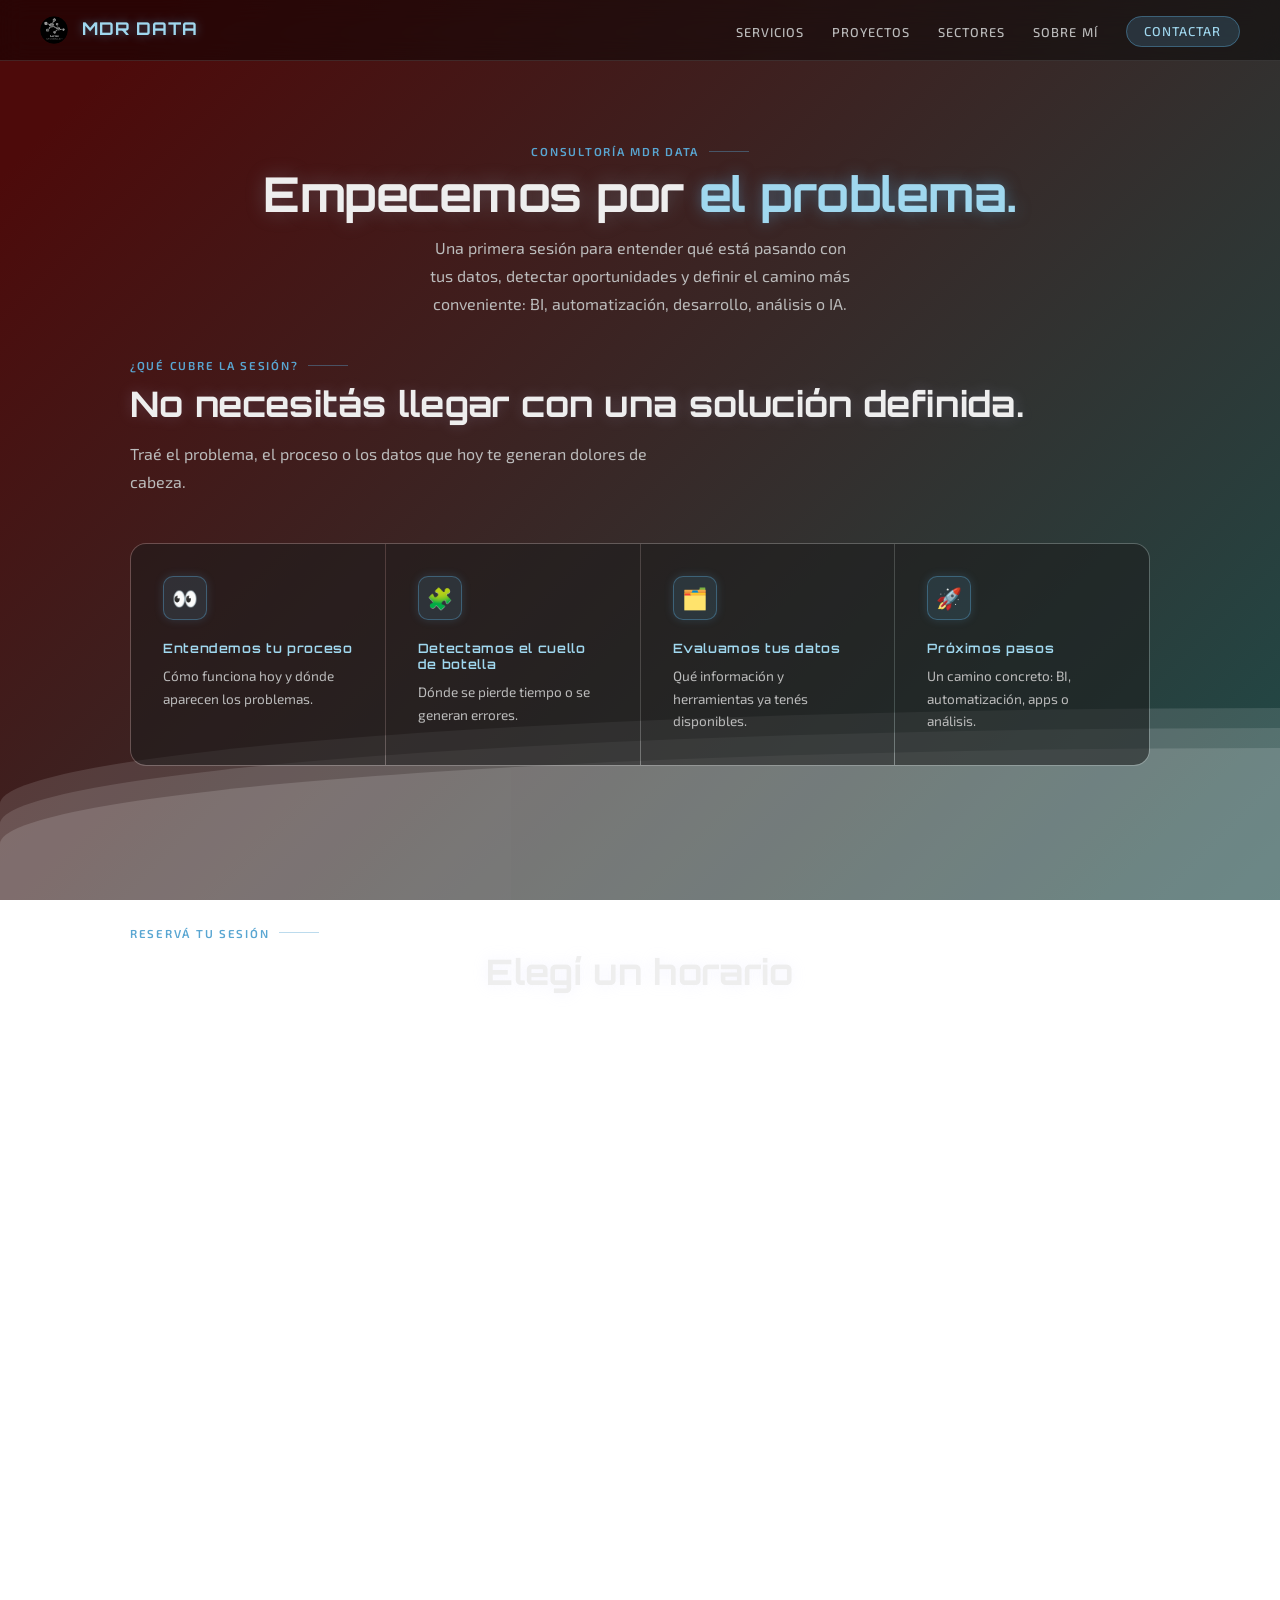
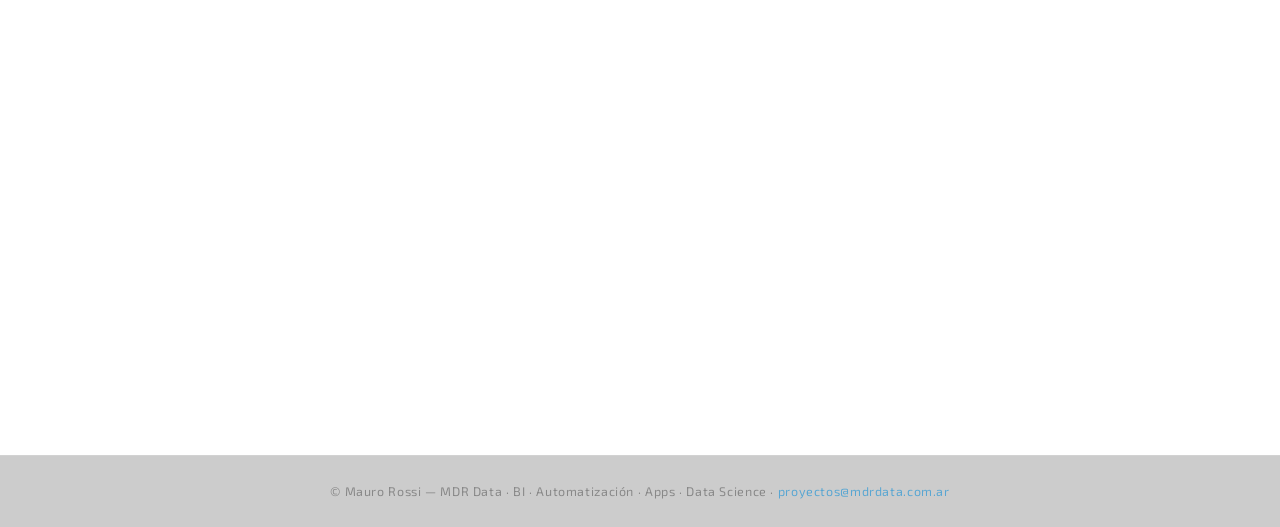
<file: agenda.html>
<!DOCTYPE html>
<html lang="es">
<head>
<meta charset="UTF-8" />
<meta name="viewport" content="width=device-width, initial-scale=1.0" />
<meta name="description" content="Agendá un diagnóstico de datos con MDR Data. BI, Power BI, automatización, SQL, Python, apps e inteligencia artificial." />
<title>Agendar diagnóstico | MDR Data</title>
<link rel="preconnect" href="https://fonts.googleapis.com">
<link rel="preconnect" href="https://fonts.gstatic.com" crossorigin>
<link href="https://fonts.googleapis.com/css2?family=Orbitron:wght@600;700;800&family=Exo+2:wght@400;500;600;700&display=swap" rel="stylesheet">
<link rel="stylesheet" href="style.css">
<style>
  .agenda-hero{ min-height:auto; padding:9rem 0 2.5rem; display:block; }
  .agenda-hero .container{ text-align:center; }
  .agenda-hero .section-label{ justify-content:center; }
  .agenda-hero .hero-title{ margin-bottom:1rem; }
  .agenda-hero .hero-sub{ margin:0 auto; }

  .booking-panel{
    max-width:960px; margin:0 auto;
    background:var(--surface); border:1px solid var(--border); border-radius:20px;
    padding:1.5rem; backdrop-filter:blur(6px); text-align:center;
  }
  .booking-panel .hint{ color:var(--text-dim); font-size:.8rem; margin-top:1rem; }

  /* Marco tipo "ventana" del scheduler */
  .scheduler-frame{
    margin-top:1.25rem;
    border-radius:18px;
    overflow:hidden;
    background:#fff;
    border:1px solid var(--border);
    box-shadow:0 12px 40px rgba(0,0,0,.35), 0 0 0 1px rgba(34,211,238,.08) inset;
  }
  .scheduler-frame__bar{
    display:flex; align-items:center; gap:.5rem;
    padding:.6rem .9rem;
    background:linear-gradient(90deg, rgba(34,211,238,.12), rgba(34,211,238,.02));
    border-bottom:1px solid var(--border);
  }
  .scheduler-frame__dot{
    width:10px; height:10px; border-radius:50%;
    background:#ff5f57; box-shadow:14px 0 0 #febc2e, 28px 0 0 #28c840;
    margin-right:1.4rem; flex:0 0 auto;
  }
  .scheduler-frame__title{
    font-family:'Orbitron', sans-serif;
    font-size:.72rem; letter-spacing:.14em; text-transform:uppercase;
    color:var(--text-dim);
  }
  .scheduler-frame__body{
    position:relative;
    background:#fff;
  }
  .scheduler-frame__body iframe{
    display:block;
    width:100%;
    height:760px;
    border:0;
    background:#fff;
  }

  /* Botón fallback */
  .scheduler-fallback{
    display:inline-flex; align-items:center; gap:.45rem;
    margin-top:.9rem;
    padding:.55rem 1rem;
    font-size:.82rem;
    color:var(--text-muted);
    border:1px solid var(--border);
    border-radius:999px;
    text-decoration:none;
    background:transparent;
    transition:border-color .2s ease, color .2s ease, background .2s ease;
  }
  .scheduler-fallback:hover{
    color:#22d3ee;
    border-color:#22d3ee;
    background:rgba(34,211,238,.06);
  }

  @media (max-width:600px){
    .booking-panel{ padding:1rem; }
    .scheduler-frame__body iframe{ height:900px; }
  }
</style>
</head>
<body>
<div class="wave"></div>
<div class="wave"></div>
<div class="wave"></div>

<nav>
  <a href="index.html" class="nav-logo">
    <img src="Logo.png" alt="MDR Data" style="height:28px;width:28px;object-fit:cover;border-radius:50%;mix-blend-mode:lighten;margin-right:0.5rem;vertical-align:middle;">
    MDR DATA
  </a>
  <button class="nav-burger" id="navBurger" aria-label="Menú"><span></span><span></span><span></span></button>
  <ul class="nav-links" id="navLinks">
    <li><a href="index.html#servicios">Servicios</a></li>
    <li><a href="index.html#proyectos">Proyectos</a></li>
    <li><a href="index.html#sectores">Sectores</a></li>
    <li><a href="index.html#sobre-mi">Sobre mí</a></li>
    <li><a href="index.html#contacto" class="nav-cta">Contactar</a></li>
  </ul>
</nav>

<main>
  <section class="agenda-hero">
    <div class="container">
      <div class="section-label">Consultoría MDR Data</div>
      <h1 class="hero-title">Empecemos por <em>el problema.</em></h1>
      <p class="hero-sub">Una primera sesión para entender qué está pasando con tus datos, detectar oportunidades y definir el camino más conveniente: BI, automatización, desarrollo, análisis o IA.</p>
    </div>
  </section>

  <section style="padding-top:0;">
    <div class="container">
      <div class="section-label">¿Qué cubre la sesión?</div>
      <h2 class="section-title">No necesitás llegar con una solución definida.</h2>
      <p class="section-desc">Traé el problema, el proceso o los datos que hoy te generan dolores de cabeza.</p>
      <div class="services-grid" style="margin-top:1.5rem;">
        <div class="service-card"><div class="service-icon">👀</div><div class="service-title">Entendemos tu proceso</div><div class="service-desc">Cómo funciona hoy y dónde aparecen los problemas.</div></div>
        <div class="service-card"><div class="service-icon">🧩</div><div class="service-title">Detectamos el cuello de botella</div><div class="service-desc">Dónde se pierde tiempo o se generan errores.</div></div>
        <div class="service-card"><div class="service-icon">🗂️</div><div class="service-title">Evaluamos tus datos</div><div class="service-desc">Qué información y herramientas ya tenés disponibles.</div></div>
        <div class="service-card"><div class="service-icon">🚀</div><div class="service-title">Próximos pasos</div><div class="service-desc">Un camino concreto: BI, automatización, apps o análisis.</div></div>
      </div>
    </div>
  </section>

  <section id="agenda">
    <div class="container">
      <div class="section-label">Reservá tu sesión</div>
      <h2 class="section-title" style="text-align:center;">Elegí un horario</h2>
      <div class="booking-panel">
        <p style="color:var(--text-muted);font-size:.92rem;">Sesión online, sin costo ni compromiso. Elegí el día y la hora que más te convengan.</p>

        <div class="scheduler-frame">
          <div class="scheduler-frame__bar">
            <span class="scheduler-frame__dot" aria-hidden="true"></span>
            <span class="scheduler-frame__title">MDR Data · Scheduler</span>
          </div>
          <div class="scheduler-frame__body">
            <iframe
              src="https://bookings.cloud.microsoft/book/DiagnosticodeDatos@mdrdata.com.ar/?ismsaljsauthenabled"
              width="100%"
              height="100%"
              scrolling="yes"
              style="border:0"
              title="Agendar diagnóstico con MDR Data"
              loading="lazy">
            </iframe>
          </div>
        </div>

        <a class="scheduler-fallback"
           href="https://bookings.cloud.microsoft/book/DiagnosticodeDatos@mdrdata.com.ar/?ismsaljsauthenabled"
           target="_blank" rel="noopener noreferrer">
          ↗ Abrir el calendario en una pestaña nueva
        </a>

        <p class="hint">Vas a recibir la confirmación y el link de la videollamada directo en tu email desde Microsoft Bookings.</p>
      </div>
    </div>
  </section>
</main>

<footer>
  © Mauro Rossi — MDR Data · BI · Automatización · Apps · Data Science ·
  <a href="mailto:proyectos@mdrdata.com.ar">proyectos@mdrdata.com.ar</a>
</footer>

<script>
  const burger = document.getElementById("navBurger");
  const links = document.getElementById("navLinks");
  burger.addEventListener("click", () => {
    burger.classList.toggle("open");
    links.classList.toggle("open");
  });
</script>
</body>
</html>
</file>
<file: style.css>
/* ====== Estilos Generales ====== */
*, *::before, *::after { box-sizing: border-box; margin: 0; padding: 0; }

:root {
  --accent: #59a6d2;
  --accent2: #a0d8ef;
  --glow: rgba(89,166,210,0.5);
  --text: #ddd;
  --text-muted: #bbb;
  --text-dim: #888;
  --surface: rgba(255,255,255,0.06);
  --surface-hover: rgba(255,255,255,0.10);
  --border: rgba(255,255,255,0.12);
  --border-accent: rgba(89,166,210,0.4);
  --sans: 'Exo 2', system-ui, sans-serif;
  --display: 'Orbitron', sans-serif;
}

html { scroll-behavior: smooth; }

body {
  font-family: var(--sans);
  margin: 0;
  overflow-x: hidden;
  background: linear-gradient(315deg, #2b001f 3%, #1e3a5f 38%, #11605d 68%, #4d0a0a 98%);
  animation: gradient 30s ease infinite;
  background-size: 400% 400%;
  background-attachment: fixed;
  color: var(--text);
  min-height: 100vh;
}

@keyframes gradient {
  0%   { background-position: 0% 0%; }
  50%  { background-position: 100% 100%; }
  100% { background-position: 0% 0%; }
}

/* WAVES */
.wave {
  background: rgba(255,255,255,0.18);
  border-radius: 1000% 1000% 0 0;
  position: fixed;
  width: 200%; height: 12em;
  animation: wave 10s -3s linear infinite;
  transform: translate3d(0,0,0);
  opacity: 0.7;
  bottom: 0; left: 0; z-index: -1;
}
.wave:nth-of-type(2) { bottom: -1.25em; animation: wave 18s linear reverse infinite; opacity: 0.7; }
.wave:nth-of-type(3) { bottom: -2.5em; animation: wave 20s -1s reverse infinite; opacity: 0.8; }

@keyframes wave {
  2%   { transform: translateX(1); }
  25%  { transform: translateX(-25%); }
  50%  { transform: translateX(-50%); }
  75%  { transform: translateX(-25%); }
  100% { transform: translateX(1); }
}

/* NAV */
nav {
  position: fixed; top: 0; left: 0; right: 0; z-index: 200;
  display: flex; align-items: center; justify-content: space-between;
  padding: 1rem 2.5rem;
  background: rgba(0,0,0,0.45);
  backdrop-filter: blur(12px);
  border-bottom: 1px solid var(--border);
}
.nav-logo {
  font-family: var(--display);
  font-size: 1.1rem; font-weight: 700;
  color: var(--accent2); text-decoration: none;
  text-shadow: 0 0 10px var(--glow);
  letter-spacing: 0.05em;
}
.nav-links { display: flex; gap: 1.75rem; list-style: none; }
.nav-links a {
  font-size: 0.8rem; letter-spacing: 0.08em; text-transform: uppercase;
  color: var(--text-muted); text-decoration: none; font-weight: 500;
  transition: color 0.2s;
  white-space: nowrap;   /* nuevo: evita que el texto se parta en dos líneas */
}
.nav-links a:hover { color: var(--accent2); }
.nav-cta {
  background: rgba(89,166,210,0.2) !important;
  color: var(--accent2) !important;
  border: 1px solid var(--border-accent);
  padding: 0.4rem 1.1rem; border-radius: 2rem;
  transition: background 0.2s !important;
  flex-shrink: 0;   /* nuevo: no deja que el botón se achique y empuje el texto */
}
.nav-cta:hover { background: rgba(89,166,210,0.35) !important; }

.nav-burger {
  display: none;
  flex-direction: column; justify-content: center; gap: 5px;
  background: transparent; border: none; cursor: pointer;
  padding: 0.25rem; z-index: 300;
}
.nav-burger span {
  display: block; width: 22px; height: 2px;
  background: var(--text-muted); border-radius: 2px;
  transition: all 0.25s;
}
.nav-burger.open span:nth-child(1) { transform: translateY(7px) rotate(45deg); }
.nav-burger.open span:nth-child(2) { opacity: 0; }
.nav-burger.open span:nth-child(3) { transform: translateY(-7px) rotate(-45deg); }

/* HERO */
.hero {
  min-height: 100vh;
  display: flex;
  align-items: center;
  justify-content: center;
  padding-top: 64px;
}
.hero-center {
  max-width: 800px;
  width: 100%;
  padding: 1rem 1rem;
  text-align: center;
  display: flex;
  flex-direction: column;
  align-items: center;
}
.hero-logo { width: 200px; height: 200px; }
.hero-title { font-size: clamp(2rem, 5vw, 3.5rem); }

.hero-left {
  display: flex; flex-direction: column; justify-content: center;
  padding: 5rem 3rem 5rem 4rem;
  border-right: 1px solid var(--border);
}
.hero-eyebrow {
  display: inline-flex; align-items: center; gap: 0.6rem;
  font-size: 0.75rem; font-weight: 600; letter-spacing: 0.15em;
  text-transform: uppercase; color: var(--accent);
  margin-bottom: 1.5rem;
}
.hero-eyebrow::before { content: ''; display: block; width: 24px; height: 1px; background: var(--accent); }
.hero-title {
  font-family: var(--display);
  font-size: clamp(1.8rem, 4vw, 3rem);
  line-height: 1; letter-spacing: -0.01em;
  margin-bottom: 1.75rem;
  color: #eee;
  text-shadow: 0 0 20px rgba(160,216,239,0.25);
}
.hero-title em {
  font-style: normal; color: var(--accent2);
  text-shadow: 0 0 15px var(--glow);
}
.hero-sub {
  font-size: 1rem; color: var(--text-muted);
  max-width: 420px; margin-bottom: 2.5rem; line-height: 1.75;
}
.hero-actions { display: flex; gap: 1rem; flex-wrap: wrap; justify-content: center;}
.btn-primary {
  display: inline-flex; align-items: center; gap: 0.5rem;
  background: rgba(89,166,210,0.25); color: var(--accent2);
  border: 1px solid var(--border-accent);
  padding: 0.75rem 1.75rem; border-radius: 2rem;
  font-size: 0.875rem; font-weight: 600; text-decoration: none;
  font-family: var(--sans); letter-spacing: 0.04em;
  transition: background 0.2s, box-shadow 0.2s, transform 0.15s;
  box-shadow: 0 0 12px rgba(89,166,210,0.2);
}
.btn-primary:hover {
  background: rgba(89,166,210,0.4);
  box-shadow: 0 0 20px rgba(89,166,210,0.4);
  transform: translateY(-1px); color: var(--accent2);
  text-decoration: none;
}
.btn-secondary {
  display: inline-flex; align-items: center; gap: 0.5rem;
  border: 1px solid var(--border); color: var(--text-muted);
  padding: 0.75rem 1.75rem; border-radius: 2rem;
  font-size: 0.875rem; font-weight: 500; text-decoration: none;
  font-family: var(--sans);
  transition: border-color 0.2s, color 0.2s;
}
.btn-secondary:hover { border-color: var(--accent); color: var(--accent); text-decoration: none; }

.hero-right {
  display: flex; flex-direction: column; justify-content: center;
  padding: 5rem 4rem 5rem 3rem;
  background: rgba(0,0,0,0.15);
}
.stats-grid {
  display: grid; grid-template-columns: 1fr 1fr;
  gap: 1rem; margin-bottom: 2.5rem;
}
.stat-card {
  background: var(--surface);
  border: 1px solid var(--border);
  border-radius: 12px; padding: 1.25rem 1.5rem;
  transition: border-color 0.2s, box-shadow 0.2s;
}
.stat-card:hover {
  border-color: var(--border-accent);
  box-shadow: 0 0 16px rgba(89,166,210,0.15);
}
.stat-num {
  font-family: var(--display);
  font-size: 2rem; line-height: 1; color: var(--accent2);
  text-shadow: 0 0 10px var(--glow);
  margin-bottom: 0.35rem;
}
.stat-label { font-size: 0.78rem; color: var(--text-dim); letter-spacing: 0.04em; }

.tech-section-label {
  font-size: 0.72rem; font-weight: 600; letter-spacing: 0.12em;
  text-transform: uppercase; color: var(--text-dim); margin-bottom: 0.75rem;
}
.tech-row { display: flex; flex-wrap: wrap; gap: 0.45rem; }
.tech-pill {
  display: inline-flex;
  align-items: center;
  gap: 0.4rem;
}
.tech-pill.highlight {
  background: rgba(89,166,210,0.15);
  color: var(--accent2); border-color: var(--border-accent);
  box-shadow: 0 0 8px rgba(89,166,210,0.15);
}

/* SECTIONS */
section { padding: 5rem 0; position: relative; }
.container { max-width: 1100px; margin: 0 auto; padding: 0 2.5rem; }
.section-label {
  font-size: 0.72rem; font-weight: 600; letter-spacing: 0.15em;
  text-transform: uppercase; color: var(--accent);
  display: flex; align-items: center; gap: 0.6rem;
  margin-bottom: 0.75rem;
}
.section-label::after { content: ''; flex: 0 0 40px; height: 1px; background: var(--border-accent); }
.section-title {
  font-family: var(--display);
  font-size: clamp(1.4rem, 3vw, 2.2rem);
  line-height: 1.15; letter-spacing: 0.01em;
  margin-bottom: 1rem; color: #eee;
  text-shadow: 0 0 15px rgba(200,200,255,0.2);
}
.section-desc { color: var(--text-muted); max-width: 560px; margin-bottom: 3rem; line-height: 1.7; }

/* SERVICES */
#servicios { background: rgba(0,0,0,0.3); backdrop-filter: blur(4px); }
.services-grid {
  display: grid; grid-template-columns: repeat(auto-fit, minmax(240px, 1fr));
  gap: 1px; background: var(--border);
  border: 1px solid var(--border); border-radius: 16px; overflow: hidden;
}
.service-card {
  background: rgba(0,0,0,0.5); padding: 2rem;
  transition: background 0.2s;
}
.service-card:hover { background: rgba(89,166,210,0.07); }
.service-icon {
  width: 44px; height: 44px; border-radius: 10px;
  background: rgba(89,166,210,0.15);
  border: 1px solid var(--border-accent);
  display: flex; align-items: center; justify-content: center;
  margin-bottom: 1.25rem; font-size: 1.3rem;
  box-shadow: 0 0 10px rgba(89,166,210,0.2);
}
.service-title { font-family: var(--display); font-size: 0.8rem; font-weight: 600; color: var(--accent2); margin-bottom: 0.6rem; letter-spacing: 0.05em; }
.service-desc { font-size: 0.85rem; color: var(--text-muted); line-height: 1.65; }

/* PROJECTS */
.projects-filter { display: flex; gap: 0.5rem; flex-wrap: wrap; margin-bottom: 1.5rem; }
.filter-btn {
  font-size: 0.75rem; font-weight: 600; padding: 0.4rem 1rem;
  border-radius: 2rem; border: 1px solid var(--border);
  background: transparent; color: var(--text-muted); cursor: pointer;
  transition: all 0.2s; font-family: var(--sans); letter-spacing: 0.05em;
  text-transform: uppercase;
}
.filter-btn.active, .filter-btn:hover {
  background: rgba(89,166,210,0.2); color: var(--accent2);
  border-color: var(--border-accent);
  box-shadow: 0 0 10px rgba(89,166,210,0.2);
}
.projects-grid {
  display: grid; grid-template-columns: repeat(auto-fill, minmax(300px, 1fr));
  gap: 1.25rem;
}
.project-card {
  background: rgba(0,0,0,0.35);
  border: 1px solid var(--border); border-radius: 16px; overflow: hidden;
  display: flex; flex-direction: column;
  transition: transform 0.25s, box-shadow 0.25s, border-color 0.25s;
  backdrop-filter: blur(6px);
}

.project-card[data-cat="mobile"] .project-img {
  height: 450px;
  object-fit: cover;
  object-position: top;
}

.project-card:hover {
  transform: translateY(-4px);
  box-shadow: 0 12px 32px rgba(0,0,0,0.4), 0 0 20px rgba(89,166,210,0.12);
  border-color: var(--border-accent);
}
.project-img-placeholder {
  width: 100%; height: 160px; background: rgba(89,166,210,0.05);
  display: flex; align-items: center; justify-content: center;
  font-size: 2.5rem; border-bottom: 1px solid var(--border);
}
.project-body { padding: 1.25rem 1.5rem; flex: 1; display: flex; flex-direction: column; }
.project-tag {
  font-size: 0.68rem; font-weight: 600; letter-spacing: 0.1em;
  text-transform: uppercase; color: var(--accent);
  margin-bottom: 0.5rem;
}
.project-title { font-family: var(--display); font-size: 0.82rem; font-weight: 600; margin-bottom: 0.6rem; color: #eee; letter-spacing: 0.03em; }
.project-desc { font-size: 0.83rem; color: var(--text-muted); flex: 1; line-height: 1.6; margin-bottom: 1rem; }
.project-result {
  font-size: 0.75rem; font-weight: 600;
  color: var(--accent2);
  background: rgba(89,166,210,0.1);
  border: 1px solid rgba(89,166,210,0.25);
  padding: 0.3rem 0.8rem; border-radius: 2rem;
  display: inline-flex; align-items: center; gap: 0.3rem;
  margin-bottom: 1rem; letter-spacing: 0.03em;
}
.project-link {
  font-size: 0.82rem; font-weight: 600; color: var(--accent);
  text-decoration: none; display: inline-flex; align-items: center; gap: 0.3rem;
  letter-spacing: 0.04em; width: fit-content;
  transition: color 0.2s;
}
.project-link:hover { color: var(--accent2); text-decoration: none; }

/* SECTORES */
#sectores { background: rgba(0,0,0,0.2); }
.sectores-grid { display: grid; grid-template-columns: repeat(auto-fill, minmax(192px, 1fr)); gap: 1rem; }
.sector-item {
  background: var(--surface); border: 1px solid var(--border);
  border-radius: 12px; padding: 1.25rem;
  text-align: center; font-size: 0.82rem; font-weight: 500;
  color: var(--text-muted); letter-spacing: 0.03em;
  transition: border-color 0.2s, color 0.2s, box-shadow 0.2s;
  cursor: default;
}
.sector-item:hover {
  border-color: var(--border-accent); color: var(--accent2);
  box-shadow: 0 0 12px rgba(89,166,210,0.15);
}
.sector-icon { font-size: 1.5rem; margin-bottom: 0.5rem; }

/* SOBRE MÍ */
#sobre-mi { background: rgba(0,0,0,0.25); }
.about-grid {
  display: grid;
  grid-template-columns: 280px 1fr;
  gap: 4rem;
  align-items: start;
}
.about-photo-col {
  display: flex; flex-direction: column; gap: 1.5rem;
}
.about-photo-wrap {
  position: relative;
}
.about-photo {
  width: 100%; aspect-ratio: 1/1;
  object-fit: cover; object-position: top;
  border-radius: 50%;
  border: 2px solid var(--border-accent);
  filter: grayscale(20%);
  transition: filter 0.3s;
}
.about-photo-glow {
  position: absolute; inset: 0;
  border-radius: 50%;
  box-shadow: 0 0 40px rgba(89,166,210,0.15);
  pointer-events: none;
}
.about-photo:hover { filter: grayscale(0%); }

.about-stats-mini {
  display: grid; grid-template-columns: repeat(3, 1fr);
  border: 1px solid var(--border); border-radius: 12px; overflow: hidden;
}
.about-stat {
  padding: 0.85rem 0.5rem; text-align: center;
  background: var(--surface);
  border-right: 1px solid var(--border);
}
.about-stat:last-child { border-right: none; }
.about-stat-num {
  display: block;
  font-family: var(--display); font-size: 1.2rem;
  color: var(--accent2); text-shadow: 0 0 10px var(--glow);
  font-weight: 700; line-height: 1;
}
.about-stat-label {
  display: block; font-size: 0.65rem;
  color: var(--text-dim); letter-spacing: 0.04em;
  margin-top: 0.3rem;
}
.about-text-col {
  display: flex; flex-direction: column; justify-content: center; gap: 0;
}
.about-p {
  font-size: 0.95rem; color: var(--text-muted);
  line-height: 1.8; margin-bottom: 1.25rem;
}
.about-p strong { color: var(--accent2); font-weight: 600; }
.about-tags {
  display: flex; flex-wrap: wrap; gap: 0.5rem; margin-top: 0.5rem;
}
.about-tag {
  font-size: 0.75rem; font-weight: 500;
  padding: 0.35rem 0.9rem; border-radius: 2rem;
  border: 1px solid var(--border);
  color: var(--text-muted); background: var(--surface);
  letter-spacing: 0.03em;
}

/* CONTACTO */
#contacto { text-align: center; padding: 6rem 2rem; background: rgba(0,0,0,0.3); }
#contacto .section-label { justify-content: center; }
#contacto .section-title { color: #eee; }
#contacto .section-desc { margin: 0 auto 2.5rem; color: var(--text-muted); max-width: 520px; }
.cta-row { display: flex; gap: 1rem; justify-content: center; flex-wrap: wrap; }

.social-bar { display: flex; gap: 0.75rem; margin-top: 2rem; justify-content: center; flex-wrap: wrap; }
.social-link {
  display: inline-flex; align-items: center; gap: 0.4rem;
  font-size: 0.75rem; font-weight: 600; letter-spacing: 0.07em; text-transform: uppercase;
  padding: 0.4rem 1rem; border-radius: 2rem;
  border: 1px solid var(--border); color: var(--text-muted); text-decoration: none;
  transition: border-color 0.2s, color 0.2s, box-shadow 0.2s;
}
.social-link:hover {
  border-color: var(--border-accent); color: var(--accent2);
  box-shadow: 0 0 10px rgba(89,166,210,0.2); text-decoration: none;
}

/* FOOTER */
footer {
  text-align: center; padding: 1.75rem; font-size: 0.78rem; color: var(--text-dim);
  border-top: 1px solid var(--border); background: rgba(0,0,0,0.2);
  letter-spacing: 0.05em;
}
footer a { color: var(--accent); text-decoration: none; }
footer a:hover { color: var(--accent2); }

/* HIDDEN FILTER */
.project-card.hidden { display: none; }

/* DIVIDER */
.divider { border: none; border-top: 1px solid var(--border); margin: 0; }

/* RESPONSIVE */

/* HERO LOGO */
.hero-logo-wrap {
  display: flex; justify-content: center; align-items: center;
  margin-bottom: 1.75rem;
}
.hero-logo {
  width: 220px; height: 220px;
  object-fit: cover; border-radius: 50%;
  mix-blend-mode: lighten; opacity: 1;
  filter: drop-shadow(0 0 30px rgba(89,166,210,0.4)) drop-shadow(0 0 60px rgba(160,216,239,0.15));
  animation: logo-pulse 4s ease-in-out infinite;
}
@keyframes logo-pulse {
  0%, 100% { filter: drop-shadow(0 0 20px rgba(89,166,210,0.35)) drop-shadow(0 0 50px rgba(160,216,239,0.1)); }
  50%       { filter: drop-shadow(0 0 40px rgba(89,166,210,0.6)) drop-shadow(0 0 80px rgba(160,216,239,0.25)); }
}

/* STATS MINI */
.stats-mini {
  display: flex; gap: 0; margin-bottom: 2rem;
  border: 1px solid var(--border); border-radius: 12px; overflow: hidden;
}
.stat-mini {
  flex: 1; padding: 0.75rem 0.5rem; text-align: center;
  background: var(--surface); border-right: 1px solid var(--border);
  transition: background 0.2s;
}
.stat-mini:last-child { border-right: none; }
.stat-mini:hover { background: rgba(89,166,210,0.08); }
.stat-mini-num {
  display: block;
  font-family: var(--display); font-size: 1.15rem; font-weight: 700;
  color: var(--accent2); text-shadow: 0 0 10px var(--glow);
  line-height: 1;
}
.stat-mini-label {
  display: block; font-size: 0.68rem; color: var(--text-dim);
  letter-spacing: 0.05em; margin-top: 0.3rem;
}

/* MODAL */
.modal-overlay {
  display: none; position: fixed; inset: 0; z-index: 500;
  background: rgba(0,0,0,0.75); backdrop-filter: blur(6px);
  align-items: center; justify-content: center;
  padding: 1.5rem;
}
.modal-overlay.open { display: flex; }
.modal {
  background: #0e1a24;
  border: 1px solid var(--border-accent);
  border-radius: 20px; width: 100%; max-width: 1000px;
  max-height: 90vh; overflow-y: auto;
  position: relative;
  box-shadow: 0 0 60px rgba(89,166,210,0.15);
  animation: modal-in 0.25s ease;
}
@keyframes modal-in {
  from { opacity: 0; transform: translateY(20px); }
  to   { opacity: 1; transform: translateY(0); }
}
.modal-close {
  position: sticky; top: 1rem; float: right; margin: 1rem 1rem 0 0;
  background: rgba(255,255,255,0.08); border: 1px solid var(--border);
  color: var(--text-muted); border-radius: 50%;
  width: 32px; height: 32px; cursor: pointer;
  font-size: 0.85rem; display: flex; align-items: center; justify-content: center;
  transition: background 0.2s, color 0.2s; z-index: 10;
}
.modal-close:hover { background: rgba(255,255,255,0.15); color: #fff; }
.modal-inner { padding: 1.5rem 2rem 2rem; }
.modal-header { margin-bottom: 1.75rem; }
.modal-title {
  font-family: var(--display); font-size: 1.2rem;
  color: #eee; margin: 0.5rem 0 1rem;
  text-shadow: 0 0 15px rgba(160,216,239,0.2);
}
.modal-tags { display: flex; flex-wrap: wrap; gap: 0.4rem; }
.modal-tag {
  font-size: 0.7rem; font-weight: 600; letter-spacing: 0.08em;
  padding: 0.25rem 0.75rem; border-radius: 2rem;
  background: rgba(89,166,210,0.12);
  border: 1px solid var(--border-accent);
  color: var(--accent2);
}
.modal-body {
  display: grid; grid-template-columns: 1fr 1.4fr; gap: 2rem;
}
.modal-block { margin-bottom: 1.5rem; }
.modal-block-title {
  font-size: 0.72rem; font-weight: 700; letter-spacing: 0.1em;
  text-transform: uppercase; color: var(--accent);
  margin-bottom: 0.6rem;
}
.modal-p {
  font-size: 0.88rem; color: var(--text-muted);
  line-height: 1.75;
}
.modal-p strong { color: var(--accent2); }
.modal-iframe-wrap {
  width: 100%; aspect-ratio: 16/10;
  border-radius: 12px; overflow: hidden;
  border: 1px solid var(--border);
  margin-top: 0.6rem;
}
.modal-iframe-wrap iframe { width: 100%; height: 100%; }

/* RESPONSIVE */
@media (max-width: 960px) {
  .nav-burger { display: flex; }
  .nav-links {
    display: none;
    position: absolute; top: 100%; left: 0; right: 0;
    flex-direction: column; gap: 0;
    background: rgba(0,0,0,0.92);
    backdrop-filter: blur(12px);
    border-bottom: 1px solid var(--border);
    padding: 0.5rem 0;
  }
  .nav-links.open { display: flex; }
  .nav-links li { width: 100%; }
  .nav-links a {
    display: block; padding: 0.85rem 1.5rem;
    border-bottom: 1px solid var(--border);
    font-size: 0.85rem;
  }
  .nav-links li:last-child a { border-bottom: none; }
  .nav-cta { border-radius: 0 !important; border: none !important; }
  nav { padding: 1rem 1.5rem; }
  .hero { grid-template-columns: 1fr; }
  .hero-left { padding: 4rem 1.5rem 2.5rem; border-right: none; border-bottom: 1px solid var(--border); }
  .hero-right { padding: 2.5rem 1.5rem 4rem; }
  .container { padding: 0 1.5rem; }
  .paso { border-right: none; border-bottom: 1px solid var(--border); }
  .paso:last-child { border-bottom: none; }
  .about-grid { grid-template-columns: 1fr; gap: 2rem; }
  .about-photo-col { align-items: center; }
  .about-photo { max-width: 220px; }
  .modal-body { grid-template-columns: 1fr; }
  .modal-inner { padding: 1rem 1.25rem 1.5rem; }
  .modal-iframe-wrap { aspect-ratio: 4/3; }
}
</file>
